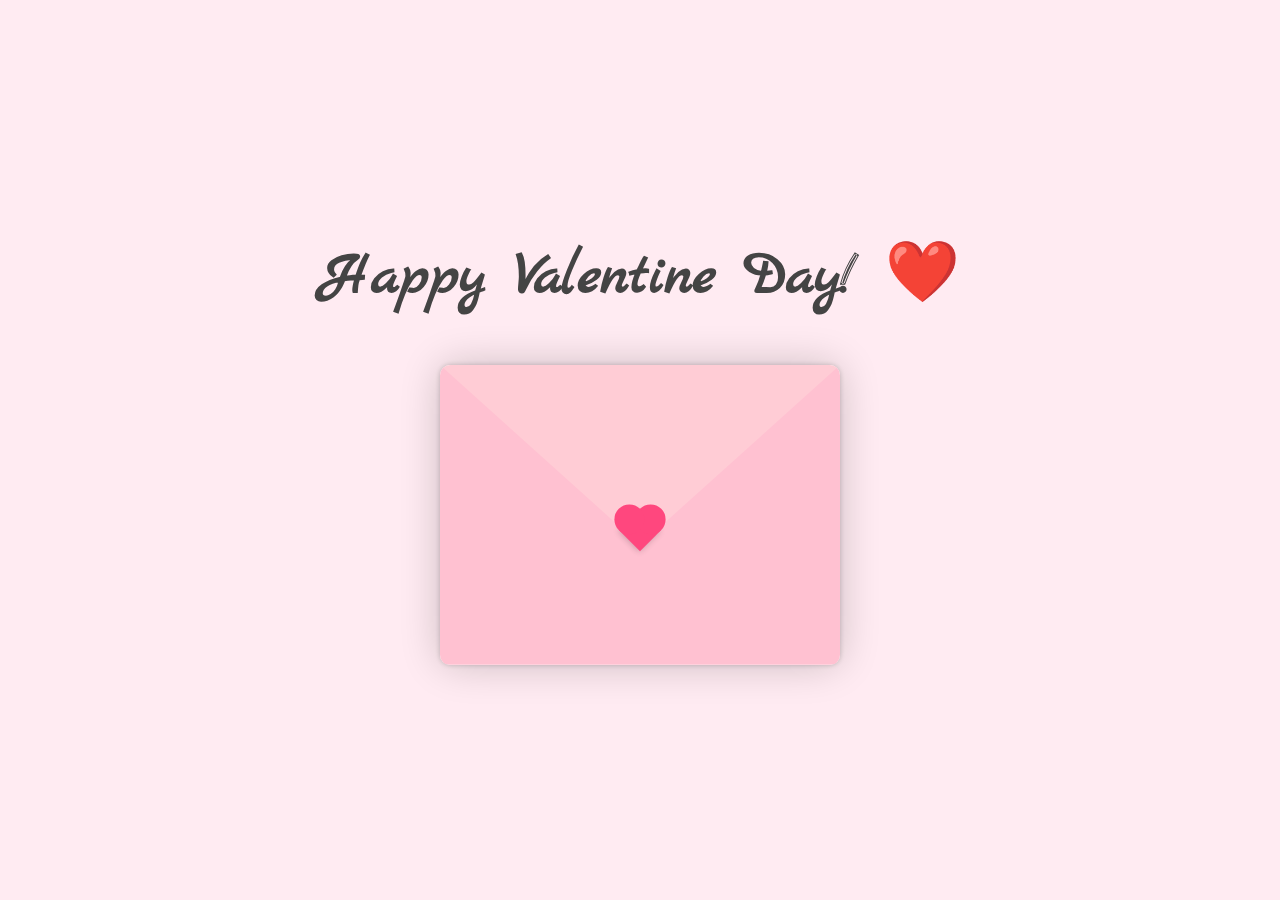
<file: index.html>
<!DOCTYPE html>
<html lang="en">
  <head>
    <meta charset="UTF-8" />
    <meta name="viewport" content="width=device-width, initial-scale=1.0" />
    <link rel="preconnect" href="https://fonts.googleapis.com" />
    <link rel="preconnect" href="https://fonts.gstatic.com" crossorigin />
    <link
      href="https://fonts.googleapis.com/css2?family=Marck+Script&display=swap"
      rel="stylesheet"
    />
    <link rel="stylesheet" href="style.css" />
    <title>Carta de</title>
  </head>
  <body>
    <h1>Happy Valentine Day! ❤️</h1>
    <div class="container">
      <div class="envelope-wrapper">
        <div class="envelope">
          <div class="letter">
            <div class="text">
              <strong>Dear Minion,</strong>
              <br />
              <p>
                <strong>Happy Valentine's Day!</strong>, <em>love of mine</em>.
                I just wanted to take a moment to tell you how much you mean to
                me. I truly appreciate the connection we share, and I can't wait
                for us to finally meet and hang out again.
                <br />
                I look forward to all the experiences we'll have together and
                the goals we'll achieve.
                <strong>You're my endless fuel and the reason</strong> I strive
                for a better, cooler, more exciting, and ambitious life.
                <strong>I want everything with you—</strong> your kisses, your
                dreams, your adventures, and your life projects.
                <br />
                <cite>I love you so much.</cite> I adore who you are, how you
                look, how you taste, your smile, and the love you give me.
                <br />
                <i> Your presence ignites a warmth in my heart, </i>
                and I can’t wait to feel your arms around me, sharing sweet
                moments together.
                <tt>
                  I crave the closeness of you next to me, whispering sweet
                  nothings in my ear. 😋
                </tt>
                <br />
                And Sorry about that last comment, when I think of you my mind
                starts to wander—I can't help it.
                <br />
                <i>A letter can't fully express how much you mean to me.</i>
                <em
                  >I just want you in my life
                  <strong>now, tomorrow, forever and ever.</strong></em
                >
              </p>
              <br />
              <p>
                Hope you're having a great day filled with love and good vibes.
                I'm looking forward to making unforgettable memories around the
                world together soon!
                <br />
                With a lot of <strong>code</strong> (and <strong>love</strong>).
                <br />
                <i>Happy Valentine's Day.</i>
              </p>
              <br />
              <strong>Love ya, sweety💙,</strong>
              <br />
              Your programmer in love.
              <br />
              <br />
              <span style="font-size: 0.9em; color: grey"
                >PD: If this letter were a program, its output would be:</span
              >
              <br />
              <code>"You are the best thing that ever happened to me."</code>
            </div>
          </div>
        </div>
        <div class="heart"></div>
        <div class="tap-right"></div>
        <div class="tap-left"></div>
      </div>
    </div>

    <script src="script.js"></script>
  </body>
</html>
</file>
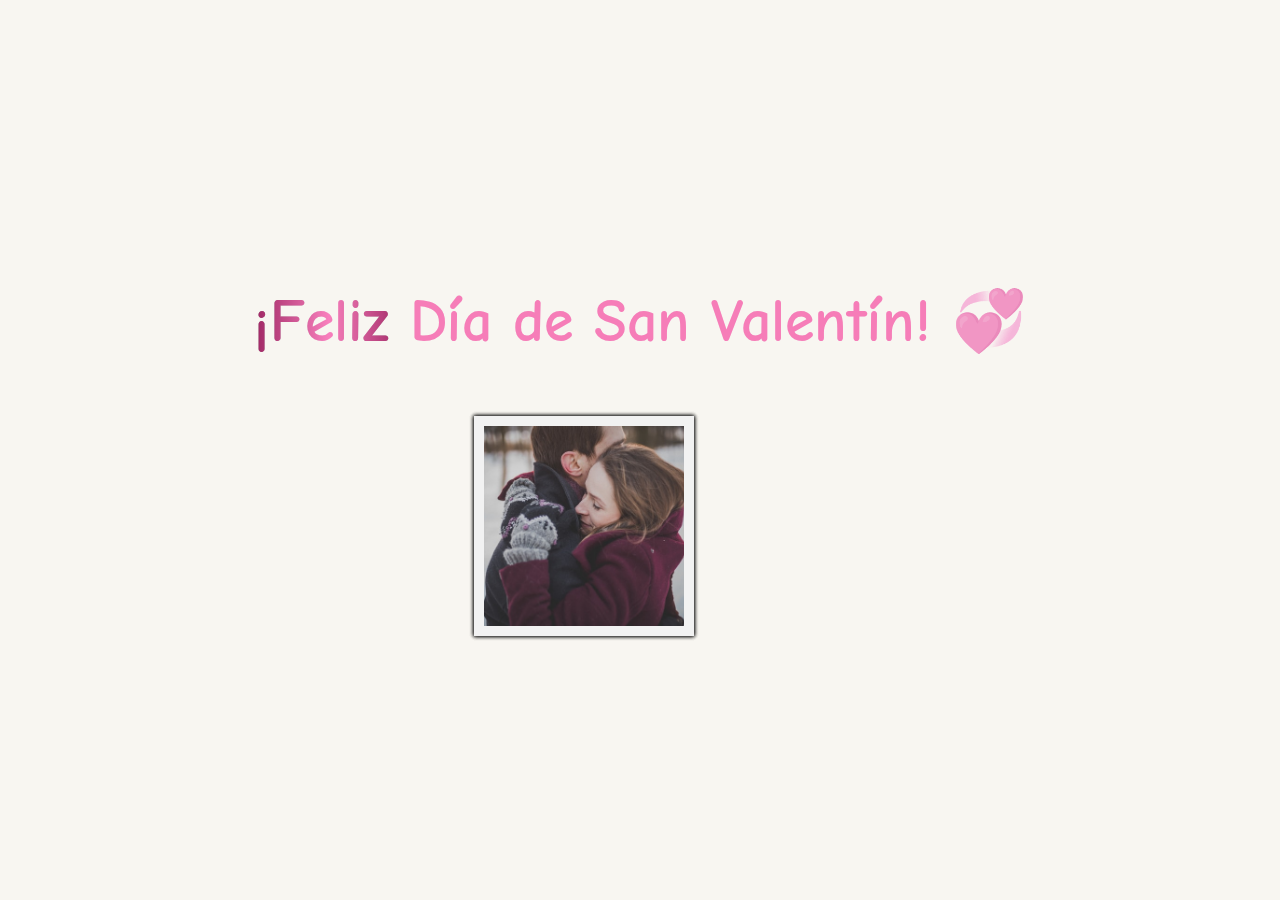
<file: PROYECTO_02/index.html>
<!DOCTYPE html>
<html lang="en">
<head>
  <meta charset="UTF-8">
  <meta name="viewport" content="width=device-width, initial-scale=1.0">
  <title>Sorpresa Fotos San Valentin</title>
  <link rel="stylesheet" href="style.css">
  <link rel="preconnect" href="https://fonts.googleapis.com">
  <link rel="preconnect" href="https://fonts.gstatic.com" crossorigin>
  <link href="https://fonts.googleapis.com/css2?family=Comic+Neue:wght@300;400;700&display=swap" rel="stylesheet">
</head>
<body>

    <div id="encabezado-container">
        <div id="brillo">¡Feliz Día de San Valentín! 💞</div>
    </div>
    
    <div class="galeria">
        <img src="img/1.jpg" >
        <img src="img/2.jpg" >
        <img src="img/3.jpg" >
        <img src="img/4.jpg" >
        <img src="img/5.jpg" >
    </div>
    
   
</body>
</html>
</file>
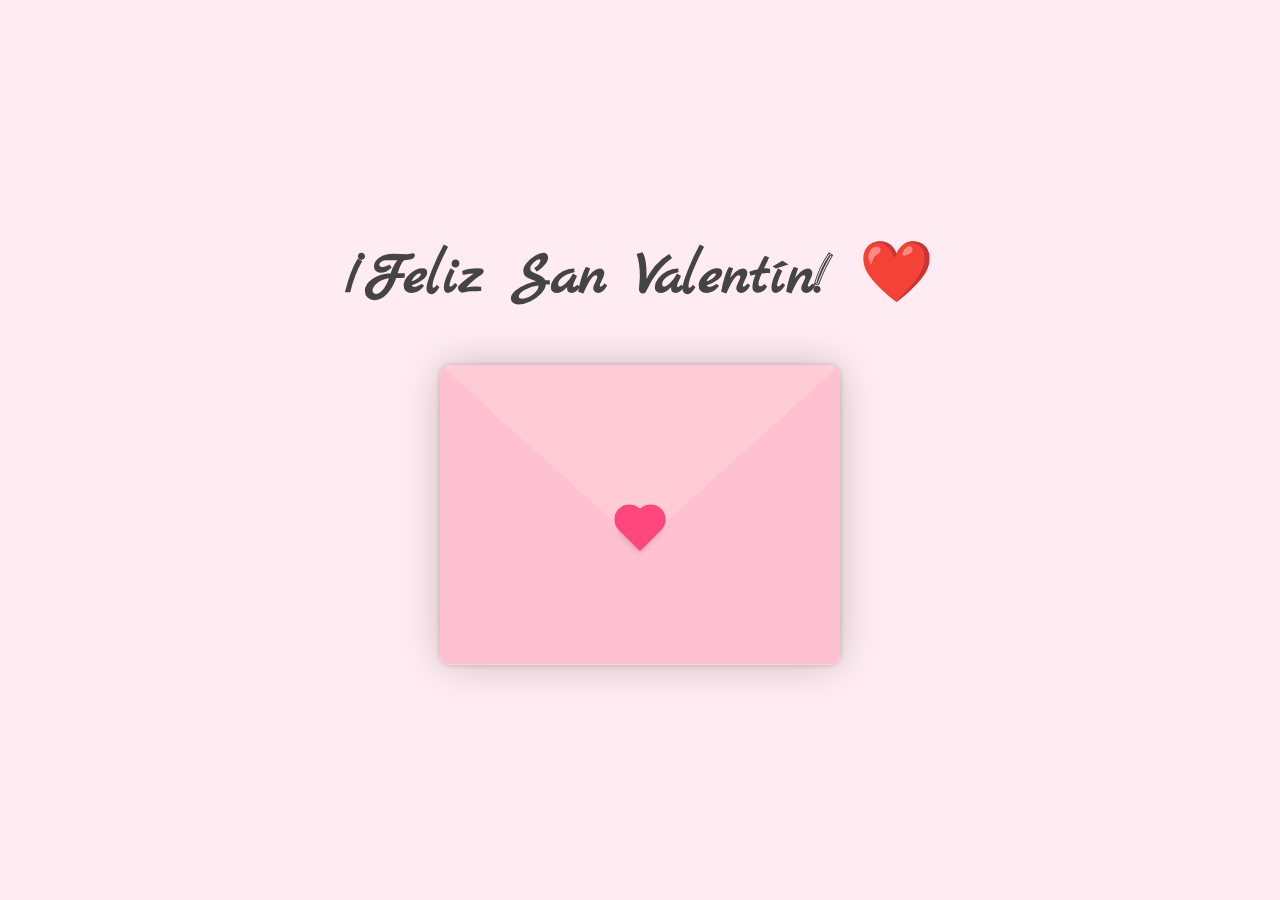
<file: PROYECTO_04/index.html>
<!DOCTYPE html>
<html lang="en">
<head>
    <meta charset="UTF-8">
    <meta name="viewport" content="width=device-width, initial-scale=1.0">
    <link rel="preconnect" href="https://fonts.googleapis.com">
    <link rel="preconnect" href="https://fonts.gstatic.com" crossorigin>
    <link href="https://fonts.googleapis.com/css2?family=Marck+Script&display=swap" rel="stylesheet">
    <link rel="stylesheet" href="style.css">
    <title>Carta de </title>
</head>
<body>
    <h1>¡Feliz San Valentín! ❤️</h1>
    <div class="container">
        <div class="envelope-wrapper ">
            <div class="envelope">
                <div class="letter">
                    <div class="text">
                        <strong>Querida Estrella</strong>
                        <p>
                            Hoy es <strong>San Valentín</strong>, el día oficial de los <em>corazones</em>, el <em>chocolate</em> y las declaraciones de amor dramáticas (como en las telenovelas). Así que prepárate, porque aquí va la mía: Desde que te conocí, mi corazón late más rápido que <code>WiFi</code> gratis en una plaza pública. Eres más brillante que un mensaje de "<strong>te amo</strong>" en <strong>LED gigante</strong> y más dulce que el doble de caramelo en un café con extra de crema. Si fueras un algoritmo, serías el más eficiente: optimizas mi felicidad con la menor cantidad de esfuerzo. Si fueras un bug, serías el único que no querría corregir. Y si fueras una aplicación, serías la que siempre tengo anclada en mi pantalla principal. Gracias por hacer de mi vida una versión mejorada, sin errores (bueno, quizá con algunos, pero todos adorables). <br> <strong>Feliz San Valentín</strong>, mi <em>estrella favorita</em>. <br> Con mucho <strong>código</strong> (y <strong>amor</strong>), <br> Tu programador enamorado. <br> <span style="font-size: 0.9em; color: grey;">PD: Si esta carta fuera un programa, su salida sería:</span> <br> <code>"Eres lo mejor que me ha pasado."</code>
                        </p>
                        
                    </div>
                </div>
            </div>
            <div class="heart"></div>
            <div class="tap-right"></div>
            <div class="tap-left"></div>
        </div>
    </div>
    
    <script src="script.js"></script>
</body>
</html>
</file>
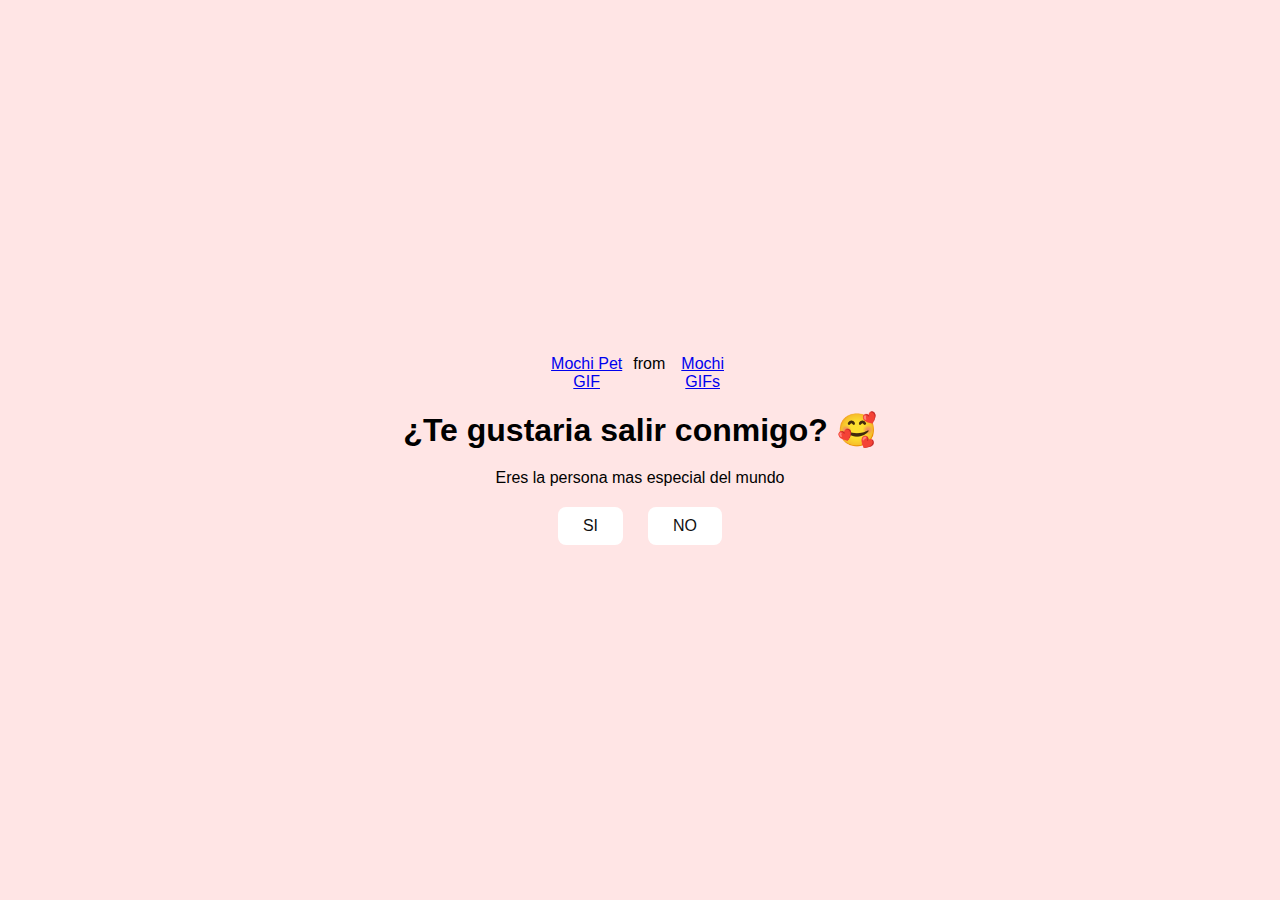
<file: PROYECTOS_06_extra/index.html>
<!DOCTYPE html>
<html lang="en">
<head>
    <meta charset="UTF-8">
    <meta name="viewport" content="width=device-width, initial-scale=1.0">
    <link rel="stylesheet" href="style.css">
    <title>Te gustaria salir conmigo?</title>
</head>
<body>
    <div class="container">
        <div class="tenor-gif-embed" data-postid="2871482820979272488" data-share-method="host" data-aspect-ratio="1.28351" data-width="100%"><a href="https://tenor.com/view/mochi-pet-mochi-cat-cute-squiddy-gif-2871482820979272488">Mochi Pet GIF</a>from <a href="https://tenor.com/search/mochi-gifs">Mochi GIFs</a></div> <script type="text/javascript" async src="https://tenor.com/embed.js"></script>
        <h1>¿Te gustaria salir conmigo? 🥰</h1>
        <p>Eres la persona mas especial del mundo</p>
        <div class="btn">
            <a href="si.html">SI</a>
            <a href="no1.html">NO</a>
        </div>
    </div>
</body>
</html>
</file>
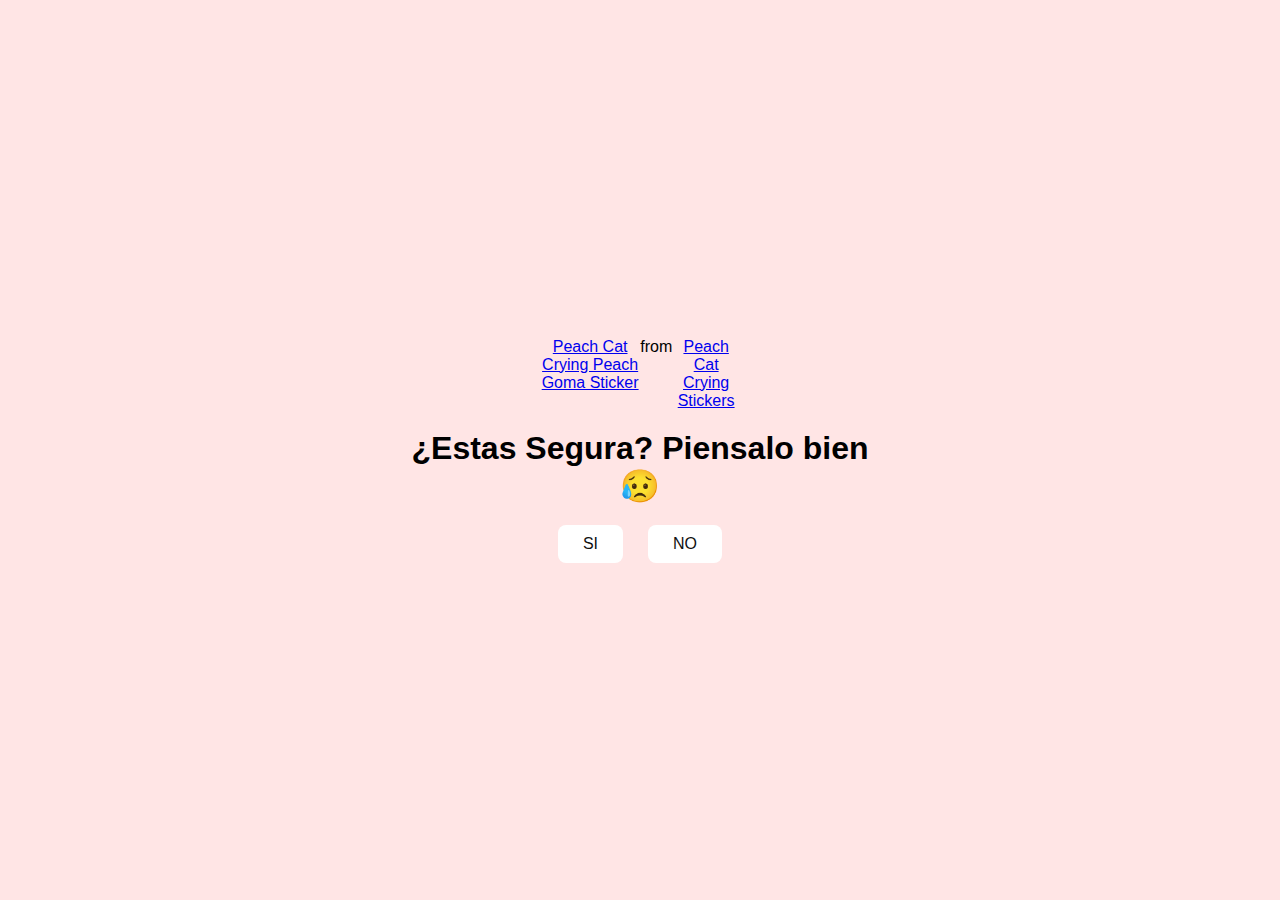
<file: PROYECTOS_06_extra/no1.html>
<!DOCTYPE html>
<html lang="en">
<head>
    <meta charset="UTF-8">
    <meta name="viewport" content="width=device-width, initial-scale=1.0">
    <link rel="stylesheet" href="style.css">
    <title>Piensatelo...</title>
</head>
<body>
    <div class="container">
        <div class="tenor-gif-embed" data-postid="18148463711766725559" data-share-method="host" data-aspect-ratio="1.0641" data-width="100%"><a href="https://tenor.com/view/peach-cat-crying-peach-goma-peach-and-goma-mochi-mochi-peach-cat-gif-gif-18148463711766725559">Peach Cat Crying Peach Goma Sticker</a>from <a href="https://tenor.com/search/peach+cat+crying-stickers">Peach Cat Crying Stickers</a></div> <script type="text/javascript" async src="https://tenor.com/embed.js"></script>
        <h1>¿Estas Segura? Piensalo bien 😥  </h1>
        <div class="btn">
            <a href="si.html">SI</a>
            <a href="no2.html">NO</a>
        </div>
    </div>
</body>
</html>
</file>
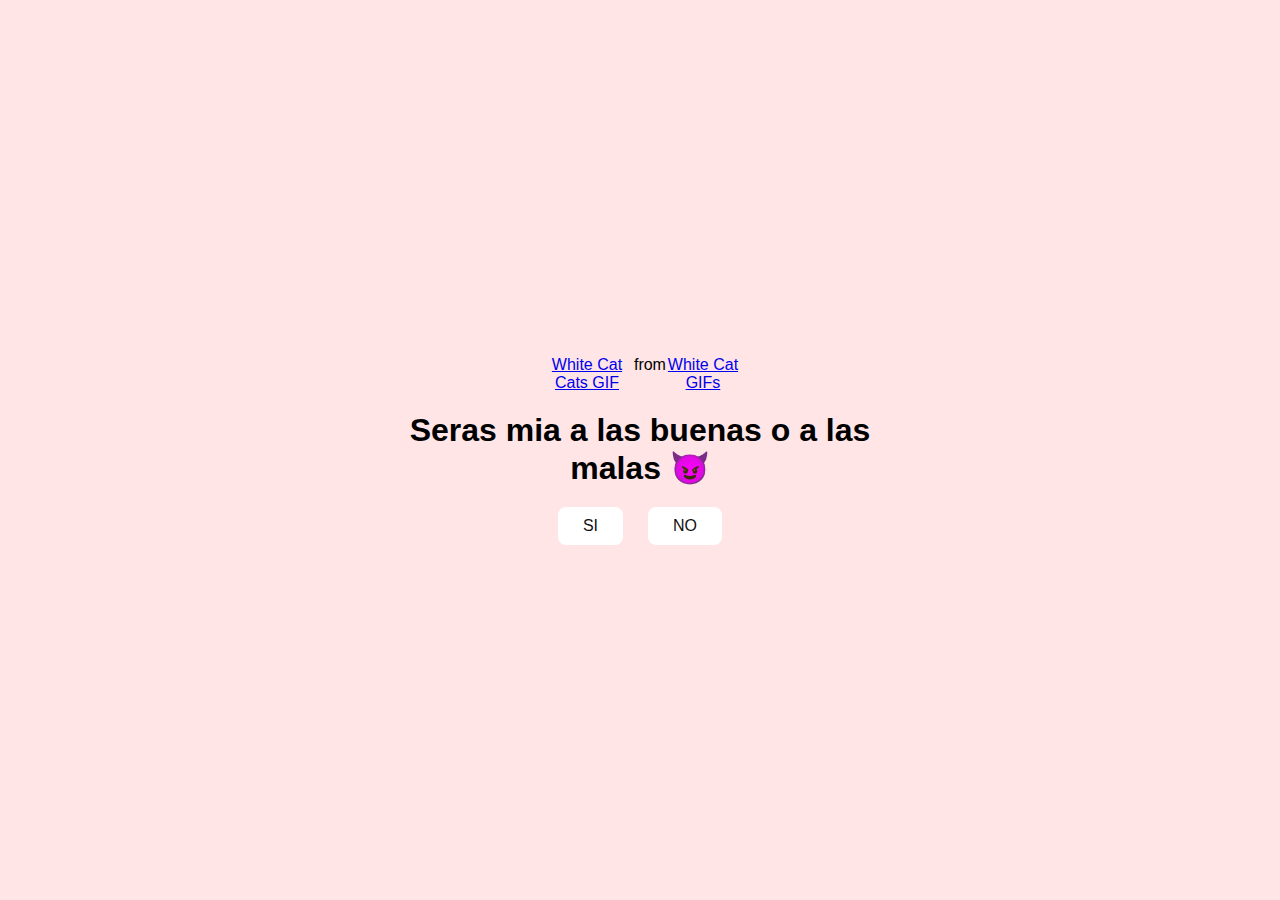
<file: PROYECTOS_06_extra/no2.html>
<!DOCTYPE html>
<html lang="en">
<head>
    <meta charset="UTF-8">
    <meta name="viewport" content="width=device-width, initial-scale=1.0">
    <link rel="stylesheet" href="style.css">
    <title>Seras mia...</title>
</head>
<body>
    <div class="container">
        <div class="tenor-gif-embed" data-postid="21443416" data-share-method="host" data-aspect-ratio="0.95625" data-width="100%"><a href="https://tenor.com/view/white-cat-cats-hell-yeah-cat-gif-21443416">White Cat Cats GIF</a>from <a href="https://tenor.com/search/white+cat-gifs">White Cat GIFs</a></div> <script type="text/javascript" async src="https://tenor.com/embed.js"></script>
        <h1>Seras mia a las buenas o a las malas 😈  </h1>
        <div class="btn">
            <a href="si.html">SI</a>
            <a href="#" id="btn-random">NO</a>
        </div>
    </div>
    <script src="script.js"></script>
</body>
</html>
</file>
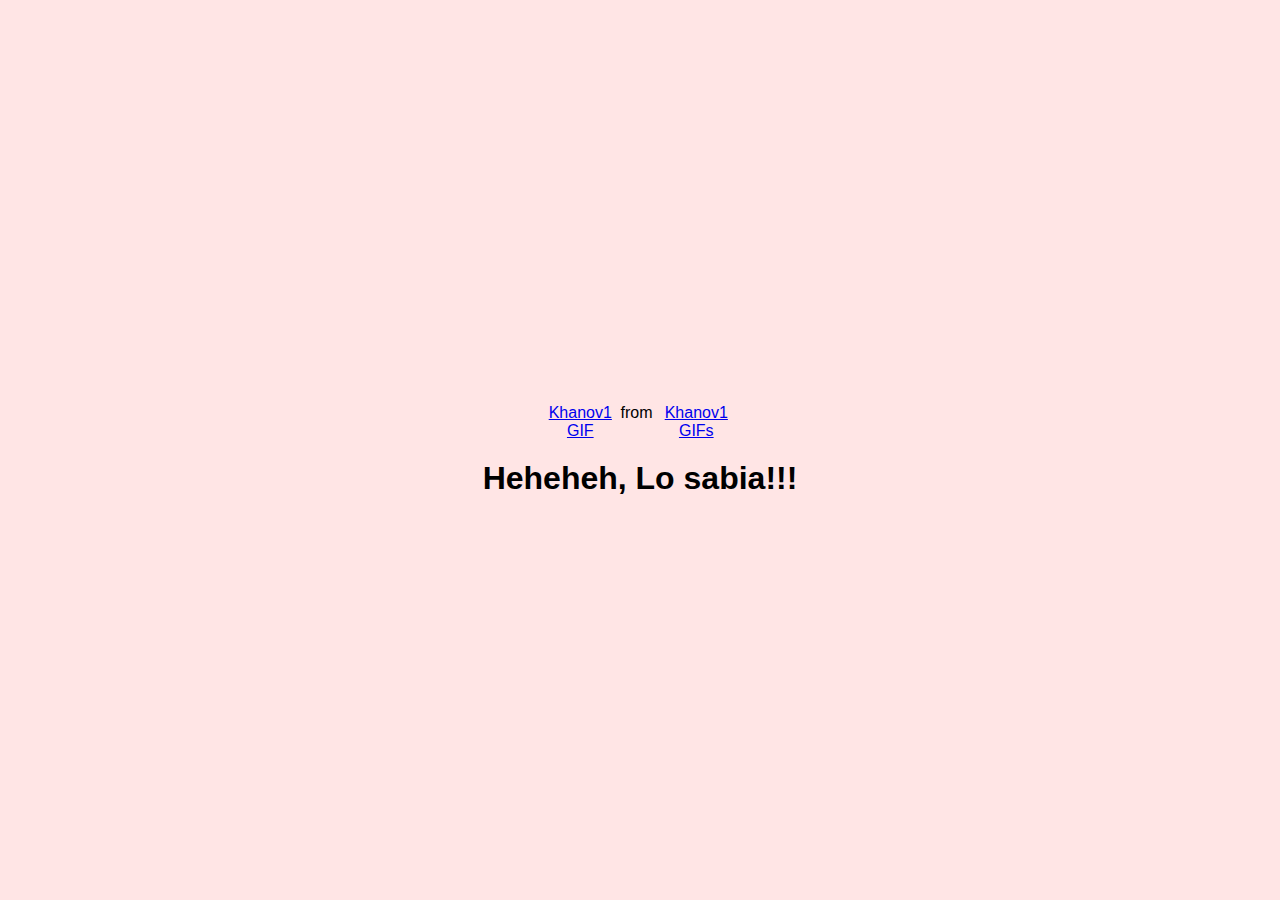
<file: PROYECTOS_06_extra/si.html>
<!DOCTYPE html>
<html lang="en">
<head>
    <meta charset="UTF-8">
    <meta name="viewport" content="width=device-width, initial-scale=1.0">
    <link rel="stylesheet" href="style.css">
    <title>Preguntale a tu flaca</title>
</head>
<body>
    <div class="container">
        <div class="tenor-gif-embed" data-postid="11000679121036284802" data-share-method="host" data-aspect-ratio="1" data-width="100%"><a href="https://tenor.com/view/khanov1-gif-11000679121036284802">Khanov1 GIF</a>from <a href="https://tenor.com/search/khanov1-gifs">Khanov1 GIFs</a></div> <script type="text/javascript" async src="https://tenor.com/embed.js"></script>
        <h1>Heheheh, Lo sabia!!! </h1>
    </div>
</body>
</html>
</file>
<file: style.css>
* {
    margin: 0;
    padding: 0;
    box-sizing: border-box;
}

:root {
    --primary: #fff;
    --bg-color: #ffebf2; /* Soft pink background */
    --bg-envelope-color: #ffe3ed; /* Light pink envelope */
    --envelope-tab: #ffccd5; /* Darker pink tab */
    --envelope-cover: #ffc1d1; /* Medium pink cover */
    --shadow-color: rgba(0, 0, 0, 0.2);
    --txt-color:  #003049; /* Deep red text */
    --heart-color: #ff477e; /* Bright pink heart */
}

body {
    background: var(--bg-color);
    display: flex;
    align-items: center;
    justify-content: center;
    flex-direction: column;
    height: 100vh;
}

h1 {
    font-family: "Marck Script", serif;
    text-align: center;
    font-size: 60px;
    margin-bottom: 50px;
    color: #444;
}

.container {
    width: 400px;
}

.container > .envelope-wrapper {
    position: relative;
    background-color: var(--bg-envelope-color);
    box-shadow: 0 0 40px var(--shadow-color);
    border-radius: 15px;
}

.envelope-wrapper > .envelope {
    position: relative;
    width: 400px;
    height: 300px;
}

.envelope-wrapper > .envelope::before {
    content: "";
    position: absolute;
    top: 0;
    left: 0;
    right: 0;
    z-index: 4;
    border-top: 180px solid var(--envelope-tab);
    border-right: 200px solid transparent;
    border-left: 200px solid transparent;
    transform-origin: top;
    transition: all 0.5s ease-in-out 0.7s;
    border-radius: 10px;
}



.tap-right {
    position: absolute;
    top: 0;
    right: 0;
    width: 100%;
    height: 100%;
    clip-path: polygon(100% 0, 0 100%, 100% 100%);
    transform: rotate(-90deg,90deg);
    border-bottom-right-radius: 10px;
    border-top-right-radius: 10px;
    border-bottom-left-radius: 10px;
    background-color: var(--envelope-cover);
}

.tap-left {
    position: absolute;
    top: 0;
    left: 0;
    width: 100%;
    height: 100%;
    clip-path: polygon(0 0, 0% 100%, 100% 100%);
    background-color: var(--envelope-cover);
    transform: rotate(90deg, -90deg);
    border-top-left-radius: 10px;
    border-bottom-left-radius: 10px;
    border-bottom-right-radius: 10px;
}
  

.envelope-wrapper.disable-envelope .envelope::before {
    pointer-events: none;
}


.envelope > .letter {
    position: absolute;
    bottom: 0;
    width: 100%;
    height: 100%;
    background: var(--primary);
    text-align: center;
    box-shadow: 0 0 5px var(--shadow-color);
    padding: 20px;
    border-radius: 10px;
    transition: transform .5s ease-in-out;

}

.envelope > .letter > .text {
    font-family: "Gill Sans", "Gill Sans MT", Calibri, "Trebuchet MS", sans-serif;
    color: var(--txt-color);
    text-align: left;
    font-size: 12px;
    border: 3px dotted var(--txt-color);
    padding: 10px;
    height: 100%;
    line-height: 16px;
    cursor: pointer;
    overflow: scroll;
}

.heart {
    position: absolute;
    top: 50%;
    left: 50%;
    width: 30px;
    height: 30px;
    background: var(--heart-color);
    transform: translate(-50%, 0%) rotate(45deg);
    transition: transform 0.5s ease-in-out 1s;
    box-shadow: 0 1px 6px var(--shadow-color);
    cursor: pointer;
    z-index: 999;
}

.heart:before,
.heart:after {
    content: "";
    position: absolute;
    width: 30px;
    height: 30px;
    background-color: var(--heart-color);
    border-radius: 80%;
}

.heart:before {
    top: -15px;
}
  
.heart:after {
    right: 15px;
}

.flap > .envelope:before {
    transform: rotateX(180deg);
    z-index: 0;
}

.flap > .heart {
    transform: rotate(90deg);
    transition-delay: 0.4s;
}

.letter.letter-opening {
    transform: translateY(-290px);
    animation-delay: 0.5s;
    transition: transform .5s ease-in-out;
}

.letter.closing-letter {
    transform: translateY(-290px);
    transition: transform .5s ease-in-out;
    z-index: 10000;
}

.letter.opened{
    z-index: 10000;
}

::-webkit-scrollbar {
    width: 8px; 
}

::-webkit-scrollbar-track {
    background: transparent; 
    border-radius: 4px;
}

::-webkit-scrollbar-thumb {
    background: var(--envelope-cover); 
    border-radius: 4px;
}

::-webkit-scrollbar-thumb:hover {
    background: var(--heart-color); 
}

@media  screen and (max-width: 300px){
    h1 {
        font-size: 40px;
    }

    .container {
        width: 240px;
    }

    .envelope-wrapper > .envelope {
        position: relative;
        width: 240px;
        height: 180px;
    }

    .tap-left,
    .tap-right{
        width: 100%;
    }

    .envelope-wrapper > .envelope::before {
        border-top: 120px solid var(--envelope-tab);
        border-right: 120px solid transparent;
        border-left: 120px solid transparent;
}

}

@media  screen and (min-width: 300px) and (max-width: 400px){
    h1 {
        font-size: 48px;
    }

    .container {
        width: 300px;
    }

    .envelope-wrapper > .envelope {
        position: relative;
        width: 300px;
        height: 250px;
    }

    .tap-left,
    .tap-right{
        width: 100%;
    }

    .envelope-wrapper > .envelope::before {
        border-top: 150px solid var(--envelope-tab);
        border-right: 150px solid transparent;
        border-left: 150px solid transparent;
}

}
</file>
<file: PROYECTO_02/style.css>
* {
    margin: 0;
    padding: 0;
    box-sizing: border-box;
    font-family: "Comic Neue", serif;
}

body {
    min-height: 100vh;
    display: grid;
    place-content: center;
    background: #f8f6f1;
    overflow: hidden;
}

#encabezado-container {
    display: flex;
    justify-content: center;
    align-items: center;
    margin-top: 20px;
    margin-bottom: 60px;
}

#brillo {
    font-size: 60px;
    font-weight: bold;
    color: rgba(255, 0, 102, 0.3);
    z-index: 10;
    background: -webkit-gradient(linear, left top, right top, from(#222), to(#222), color-stop(0.5, #fff)) 0 0 no-repeat;
    -webkit-background-size: 150px;
    -webkit-background-clip: text;
    -webkit-animation-name: brillo;
    -webkit-animation-duration: 3s;
    -webkit-animation-iteration-count: infinite;
    text-shadow: 0 0px 0px rgba(233, 85, 189, 0.419);
}

@-webkit-keyframes brillo {
    0%, 10% { background-position: -1000px; }
    20% { background-position: top left; }
    90% { background-position: top right; }
    100% { background-position: 1000px; }
}

.galeria {
    --d: 10s; 
    display: grid;
    place-items: center;
    width: 220px;
    margin-left: 220px;
}

.galeria > img {
    grid-area: 1/1;
    width: 100%;
    aspect-ratio: 1;
    object-fit: cover;
    border: 10px solid #f2f2f2;
    box-shadow: 0 0 4px #0007;
    z-index: 2;
    animation: slide var(--d) infinite, z-order var(--d) infinite steps(1);
}

.galeria img:last-child {
    animation-name: slide, z-order-last;
}

.galeria > img:nth-child(1) { animation-delay: calc(0 * var(--d)); --r: 16deg; }
.galeria > img:nth-child(2) { animation-delay: calc(-0.2 * var(--d)); --r: -1deg; }
.galeria > img:nth-child(3) { animation-delay: calc(-0.4 * var(--d)); --r: -19deg; }
.galeria > img:nth-child(4) { animation-delay: calc(-0.6 * var(--d)); --r: 6deg; }
.galeria > img:nth-child(5) { animation-delay: calc(-0.8 * var(--d)); --r: -8deg; }

@keyframes slide {
    10% { transform: translateX(120%) rotate(var(--r)); }
    0%, 100%, 20% { transform: translateX(0%) rotate(var(--r)); }
}

@keyframes z-order {
    10%, 20% { z-index: 1; }
    80% { z-index: 2; }
}

@keyframes z-order-last {
    10%, 20% { z-index: 1; }
    90% { z-index: 2; }
}

@media only screen and (max-width: 600px) {
    #brillo { font-size: 22px; }
    
    .galeria {
        width: 150px;
        margin-left: 60px;
    }
}
</file>
<file: PROYECTO_04/style.css>
* {
    margin: 0;
    padding: 0;
    box-sizing: border-box;
}

:root {
    --primary: #fff;
    --bg-color: #ffebf2; /* Soft pink background */
    --bg-envelope-color: #ffe3ed; /* Light pink envelope */
    --envelope-tab: #ffccd5; /* Darker pink tab */
    --envelope-cover: #ffc1d1; /* Medium pink cover */
    --shadow-color: rgba(0, 0, 0, 0.2);
    --txt-color:  #003049; /* Deep red text */
    --heart-color: #ff477e; /* Bright pink heart */
}

body {
    background: var(--bg-color);
    display: flex;
    align-items: center;
    justify-content: center;
    flex-direction: column;
    height: 100vh;
}

h1 {
    font-family: "Marck Script", serif;
    text-align: center;
    font-size: 60px;
    margin-bottom: 50px;
    color: #444;
}

.container {
    width: 400px;
}

.container > .envelope-wrapper {
    position: relative;
    background-color: var(--bg-envelope-color);
    box-shadow: 0 0 40px var(--shadow-color);
    border-radius: 15px;
}

.envelope-wrapper > .envelope {
    position: relative;
    width: 400px;
    height: 300px;
}

.envelope-wrapper > .envelope::before {
    content: "";
    position: absolute;
    top: 0;
    left: 0;
    right: 0;
    z-index: 4;
    border-top: 180px solid var(--envelope-tab);
    border-right: 200px solid transparent;
    border-left: 200px solid transparent;
    transform-origin: top;
    transition: all 0.5s ease-in-out 0.7s;
    border-radius: 10px;
}

.tap-right {
    position: absolute;
    top: 0;
    right: 0;
    width: 100%;
    height: 100%;
    clip-path: polygon(100% 0, 0 100%, 100% 100%);
    transform: rotate(-90deg,90deg);
    border-bottom-right-radius: 10px;
    border-top-right-radius: 10px;
    border-bottom-left-radius: 10px;
    background-color: var(--envelope-cover);
}

.tap-left {
    position: absolute;
    top: 0;
    left: 0;
    width: 100%;
    height: 100%;
    clip-path: polygon(0 0, 0% 100%, 100% 100%);
    background-color: var(--envelope-cover);
    transform: rotate(90deg, -90deg);
    border-top-left-radius: 10px;
    border-bottom-left-radius: 10px;
    border-bottom-right-radius: 10px;
}
  

.envelope-wrapper.disable-envelope .envelope::before {
    pointer-events: none;
}


.envelope > .letter {
    position: absolute;
    bottom: 0;
    width: 100%;
    height: 100%;
    background: var(--primary);
    text-align: center;
    box-shadow: 0 0 5px var(--shadow-color);
    padding: 20px;
    border-radius: 10px;
    transition: transform .5s ease-in-out;

}

.envelope > .letter > .text {
    font-family: "Gill Sans", "Gill Sans MT", Calibri, "Trebuchet MS", sans-serif;
    color: var(--txt-color);
    text-align: left;
    font-size: 12px;
    border: 3px dotted var(--txt-color);
    padding: 10px;
    height: 100%;
    line-height: 16px;
    cursor: pointer;
    overflow: scroll;
}

.heart {
    position: absolute;
    top: 50%;
    left: 50%;
    width: 30px;
    height: 30px;
    background: var(--heart-color);
    transform: translate(-50%, 0%) rotate(45deg);
    transition: transform 0.5s ease-in-out 1s;
    box-shadow: 0 1px 6px var(--shadow-color);
    cursor: pointer;
    z-index: 999;
}

.heart:before,
.heart:after {
    content: "";
    position: absolute;
    width: 30px;
    height: 30px;
    background-color: var(--heart-color);
    border-radius: 80%;
}

.heart:before {
    top: -15px;
}
  
.heart:after {
    right: 15px;
}

.flap > .envelope:before {
    transform: rotateX(180deg);
    z-index: 0;
}

.flap > .heart {
    transform: rotate(90deg);
    transition-delay: 0.4s;
}

.letter.letter-opening {
    transform: translateY(-290px);
    transition: transform .5s ease-in-out;
}

.letter.closing-letter {
    transform: translateY(-290px);
    transition: transform .5s ease-in-out;
    z-index: 10000;
}

.letter.opened{
    z-index: 10000;
}

::-webkit-scrollbar {
    width: 8px; 
}

::-webkit-scrollbar-track {
    background: transparent; 
    border-radius: 4px;
}

::-webkit-scrollbar-thumb {
    background: var(--envelope-cover); 
    border-radius: 4px;
}

::-webkit-scrollbar-thumb:hover {
    background: var(--heart-color); 
}

@media  screen and  (max-width: 400px){
    .container {
        width: 300px;
    }

    
    .envelope-wrapper > .envelope {
        position: relative;
        width: 300px;
        height: 250px;
    }

    .tap-left,
    .tap-right{
        width: 100%;
    }

    
    .envelope-wrapper > .envelope::before {
        border-top: 150px solid var(--envelope-tab);
        border-right: 150px solid transparent;
        border-left: 150px solid transparent;
}

}
</file>
<file: PROYECTOS_06_extra/style.css>
* {
    margin: 0;
    padding: 0;
    box-sizing: border-box;
    font-family: sans-serif;
}

body {
    position: relative;
    width: 100%;
    min-height: 100vh;
    display: flex;
    justify-content: center;
    align-items: center;
    background-color: #ffe5e5;
}

.container {
    display: flex;
    flex-direction: column;
    text-align: center;
    align-items: center;
    gap: 20px;
    max-width: 500px;
    margin: 20px;
}

.container .tenor-gif-embed {
    display: flex;
    max-width: 200px;
}

.container .btn {
    display: flex;
    gap: 25px;
}

.btn a {
    text-decoration: none;
    color: #111;
    background: #fff;
    padding: 10px 25px;
    border-radius: 8px;
    box-shadow: 0.5rem 1rem 3rem hsl(0, 0, 0,0.3);

}
</file>
